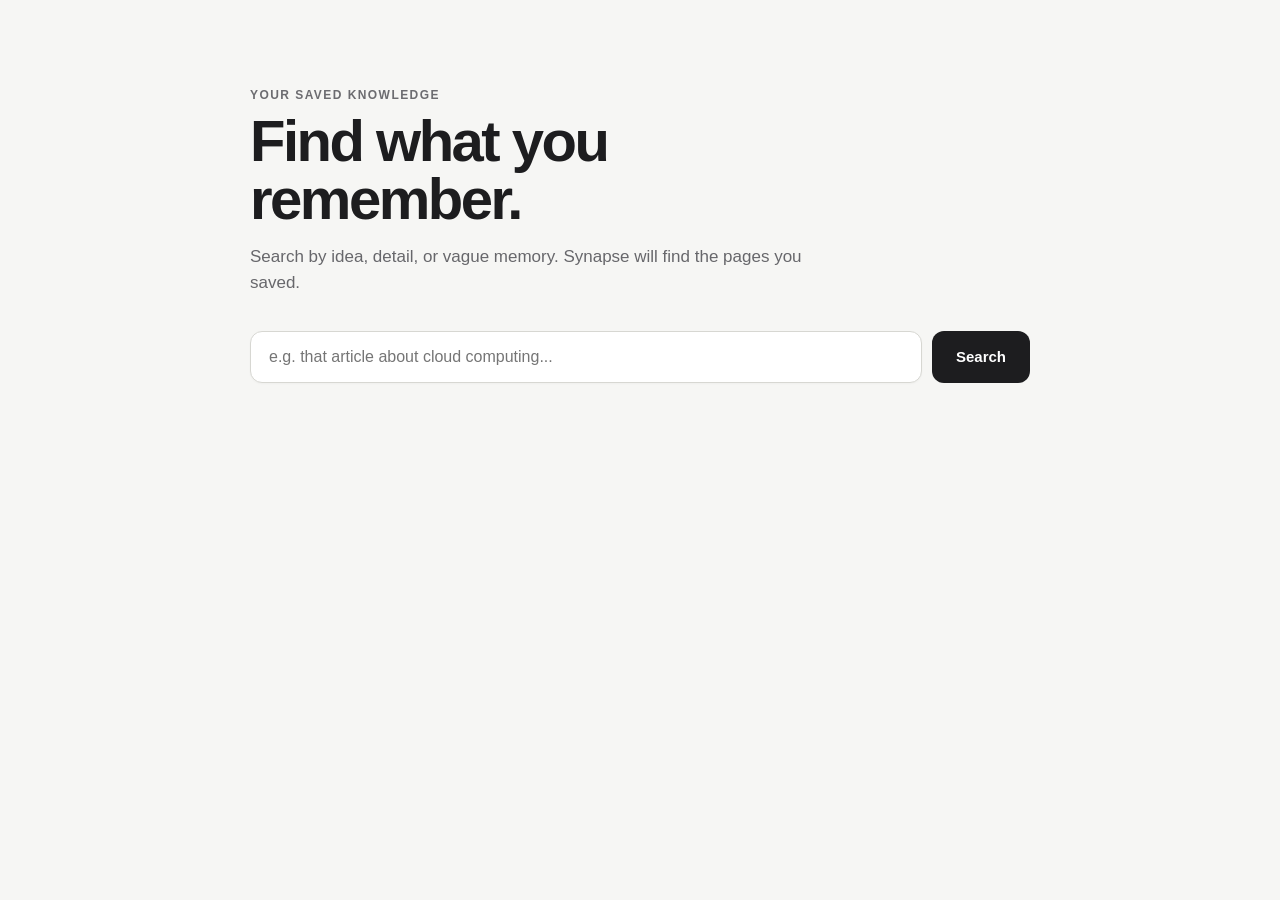
<file: frontend/index.html>
<!DOCTYPE html>
<html lang="en">
<head>
  <meta charset="UTF-8">
  <meta name="viewport" content="width=device-width, initial-scale=1.0">

  <title>Synapse</title>

  <link rel="stylesheet" href="styles.css">
</head>

<body>
  <main class="container">
    <header>
      <p class="eyebrow">YOUR SAVED KNOWLEDGE</p>
      <h1>Find what you remember.</h1>
      <p class="intro">
        Search by idea, detail, or vague memory. Synapse will find the pages you saved.
      </p>
    </header>

    <form id="search-form" role="search">
      <label class="sr-only" for="search-input">Search saved knowledge</label>
      <input
        id="search-input"
        type="search"
        placeholder="e.g. that article about cloud computing..."
        autocomplete="off"
        required
      >

      <button id="search-button" type="submit">Search</button>
    </form>

    <p id="status" aria-live="polite"></p>

    <section id="results" aria-label="Search results"></section>
  </main>

  <script src="app.js"></script>
</body>
</html>
</file>
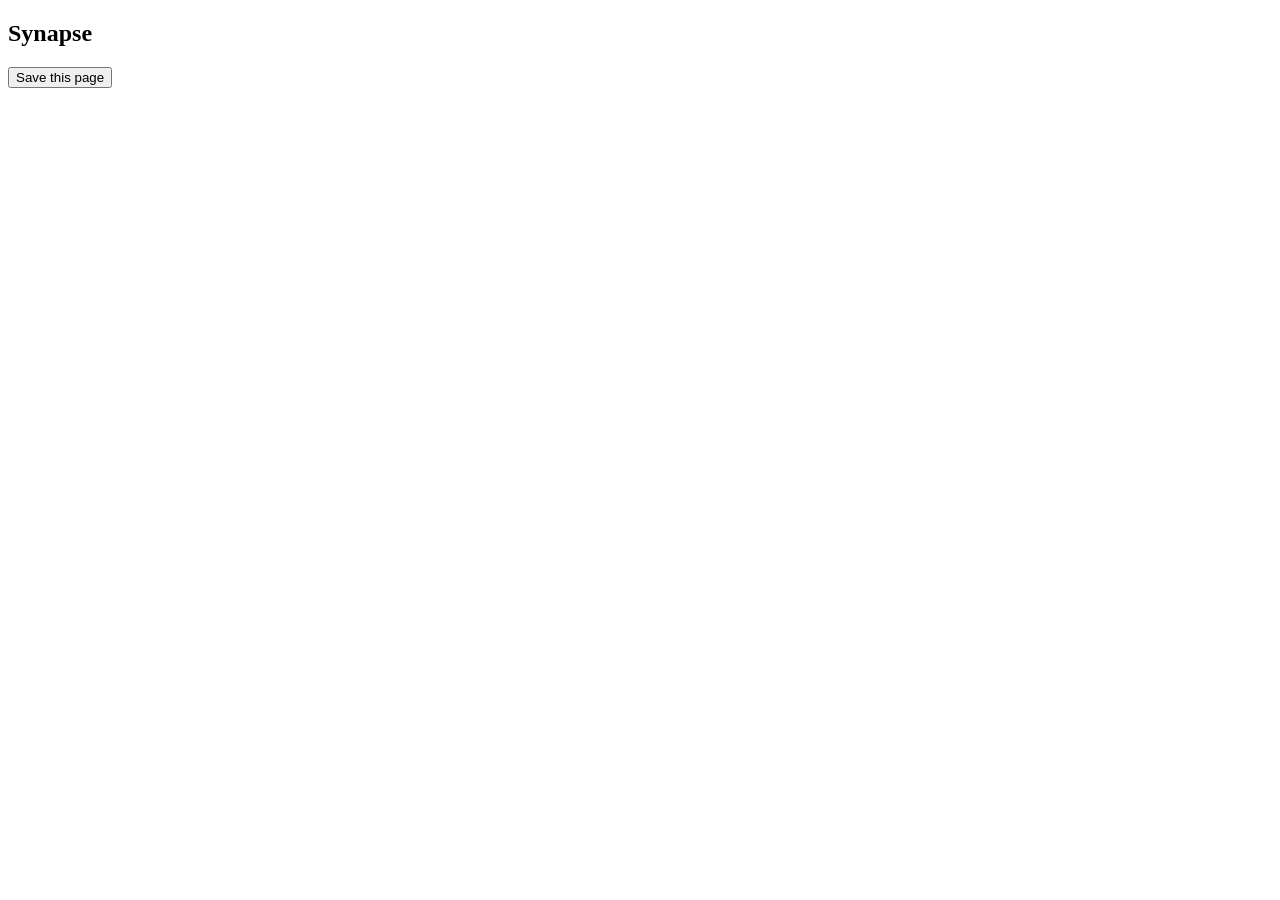
<file: extension/popup.html>
<!DOCTYPE html>
<html lang="en">
<head>
  <meta charset="UTF-8">
  <title>Synapse</title>
</head>

<body>
  <h2>Synapse</h2>

  <button id="save-page">Save this page</button>

  <p id="status"></p>

  <script src="popup.js"></script>
</body>
</html>
</file>
<file: frontend/styles.css>
* {
  box-sizing: border-box;
}

:root {
  color-scheme: light;
  font-family: -apple-system, BlinkMacSystemFont, "Segoe UI", sans-serif;
}

body {
  margin: 0;
  min-height: 100vh;
  background: #f6f6f4;
  color: #1d1d1f;
}

.container {
  width: min(780px, calc(100% - 36px));
  margin: 0 auto;
  padding: 88px 0 120px;
}

header {
  margin-bottom: 34px;
}

.eyebrow {
  margin: 0 0 10px;
  color: #6c6c70;
  font-size: 12px;
  font-weight: 700;
  letter-spacing: 0.12em;
}

h1 {
  margin: 0;
  max-width: 620px;
  font-size: clamp(38px, 7vw, 58px);
  line-height: 1;
  letter-spacing: -2.5px;
}

.intro {
  max-width: 590px;
  margin: 16px 0 0;
  color: #67676b;
  font-size: 17px;
  line-height: 1.55;
}

#search-form {
  display: flex;
  gap: 10px;
  margin-bottom: 18px;
}

#search-input {
  flex: 1;
  min-width: 0;
  padding: 16px 18px;
  border: 1px solid #d7d7d2;
  border-radius: 12px;
  background: #fff;
  color: #1d1d1f;
  font: inherit;
  font-size: 16px;
  outline: none;
  box-shadow: 0 1px 2px rgba(0, 0, 0, 0.03);
}

#search-input:focus {
  border-color: #8b8b86;
  box-shadow: 0 0 0 3px rgba(0, 0, 0, 0.05);
}

button {
  padding: 0 24px;
  border: 0;
  border-radius: 12px;
  background: #1d1d1f;
  color: #fff;
  font: inherit;
  font-size: 15px;
  font-weight: 650;
  cursor: pointer;
}

button:hover {
  opacity: 0.88;
}

button:disabled {
  cursor: wait;
  opacity: 0.55;
}

#status {
  min-height: 24px;
  margin: 0 0 8px;
  color: #747478;
  font-size: 14px;
}

#results {
  display: grid;
  gap: 14px;
}

.result {
  padding: 22px 24px;
  border: 1px solid #e0e0dc;
  border-radius: 15px;
  background: #fff;
  box-shadow: 0 2px 8px rgba(0, 0, 0, 0.025);
}

.result-source {
  display: flex;
  align-items: center;
  gap: 7px;
  margin-bottom: 9px;
  color: #77777b;
  font-size: 13px;
}

.source-dot {
  width: 7px;
  height: 7px;
  border-radius: 50%;
  background: #a7a7a3;
}

.result h2 {
  margin: 0 0 17px;
  font-size: 20px;
  line-height: 1.3;
  letter-spacing: -0.25px;
}

.result h2 a {
  color: inherit;
  text-decoration: none;
}

.result h2 a:hover {
  text-decoration: underline;
  text-underline-offset: 3px;
}

.context-label {
  margin: 0 0 6px;
  color: #77777b;
  font-size: 12px;
  font-weight: 700;
  letter-spacing: 0.04em;
  text-transform: uppercase;
}

.result-content {
  margin: 0;
  color: #414145;
  font-size: 15px;
  line-height: 1.62;
}

.result-footer {
  display: flex;
  justify-content: flex-end;
  margin-top: 18px;
  padding-top: 14px;
  border-top: 1px solid #eeeeea;
}

.open-link {
  color: #1d1d1f;
  font-size: 14px;
  font-weight: 650;
  text-decoration: none;
}

.open-link:hover {
  text-decoration: underline;
  text-underline-offset: 3px;
}

.sr-only {
  position: absolute;
  width: 1px;
  height: 1px;
  padding: 0;
  margin: -1px;
  overflow: hidden;
  clip: rect(0, 0, 0, 0);
  white-space: nowrap;
  border: 0;
}

@media (max-width: 600px) {
  .container {
    padding-top: 54px;
  }

  #search-form {
    flex-direction: column;
  }

  button {
    min-height: 48px;
  }

  .result {
    padding: 20px;
  }
}
</file>
